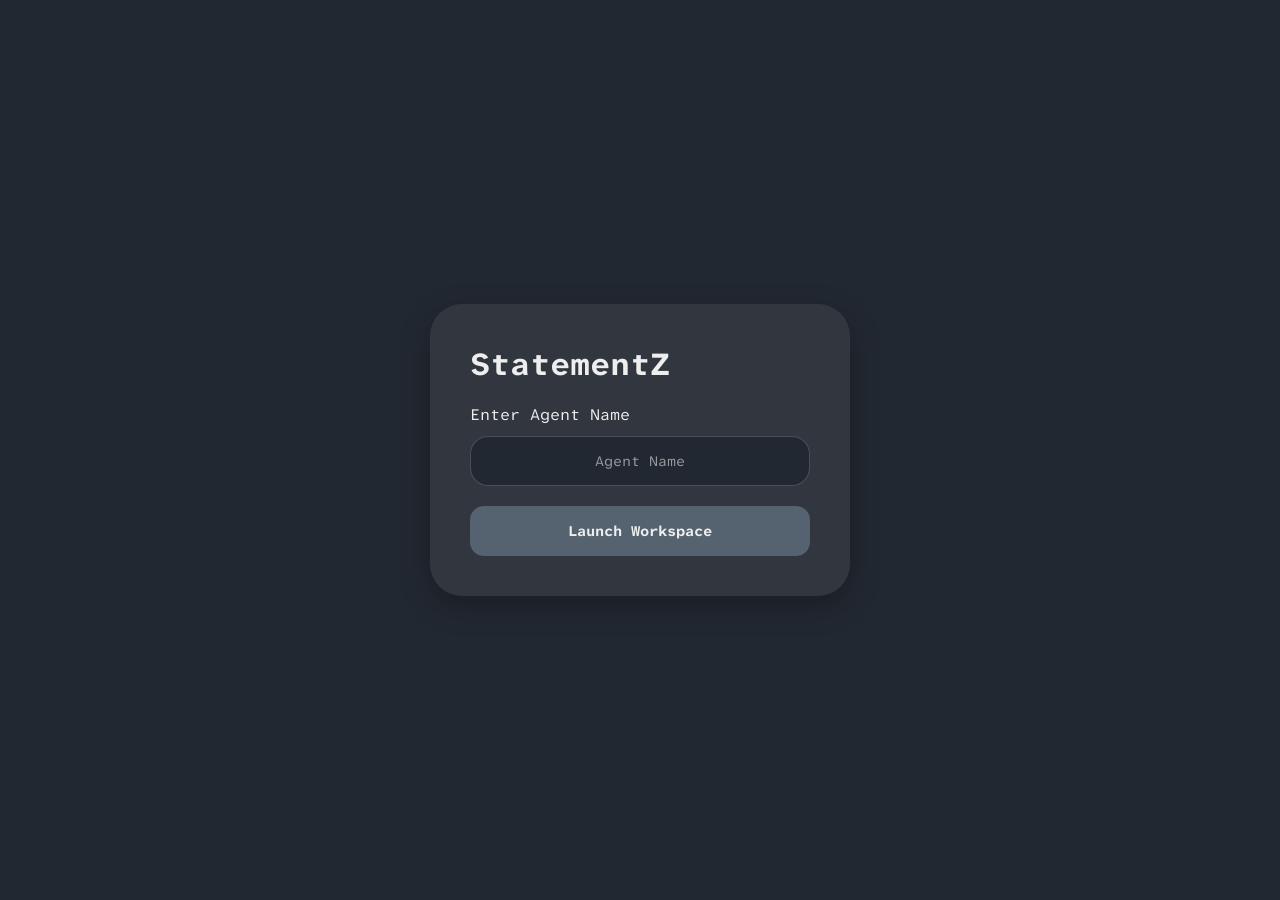
<file: index.html>
<!-- index.html -->
<!doctype html>
<html lang="en">
  <head>
    <meta charset="UTF-8" />

    <meta name="viewport" content="width=device-width, initial-scale=1.0" />

    <!-- Start the required statement-data request while HTML/CSS/modules are loading. -->
    <link rel="preload" href="statements.json" as="fetch" crossorigin="anonymous" />

    <link rel="stylesheet" href="css/style.css" />

    <link rel="icon" id="appFavicon" href="" />

    <title>StatementZ</title>
  </head>

  <body>
    <div class="boot-screen" id="bootScreen">
      <div class="boot-card">
        <h1>StatementZ</h1>

        <div id="bootInputContainer" class="boot-input-container">
          <div class="workspace-section boot-input-group" data-control-type="input">
            <label for="agentNameInput">Enter Agent Name</label>
            <input
              class="workspace-input"
              id="agentNameInput"
              type="text"
              placeholder="Agent Name"
              autocomplete="name"
              data-name-input="agent"
            />
            <small class="input-warning" id="agentNameInputWarning"></small>
          </div>
        </div>

        <button class="btn btn-primary" id="startApplication" type="button">
          Launch Workspace
        </button>
      </div>
    </div>
    <!-- HEADER -->
    <header class="modal header">
      <div class="header-left"></div>

      <div class="header-center">
        <div class="dropdown-wrapper">
          <button
            class="btn btn-secondary app-dropdown-trigger"
            id="marketplaceDropdownTrigger"
          >
            Marketplace
          </button>

          <div
            class="app-dropdown header-grid-dropdown marketplace-dropdown"
            id="marketplaceDropdown"
          ></div>
        </div>
        <div class="dropdown-wrapper">
          <button
            class="btn btn-secondary app-dropdown-trigger"
            id="currencyDropdownTrigger"
          >
            Currency
          </button>

          <div
            class="app-dropdown header-grid-dropdown currency-dropdown"
            id="currencyDropdown"
          ></div>
        </div>
      </div>

      <div class="header-right">
        <button class="duals-button" id="dualsButton" type="button">
          Duals
        </button>
      </div>
    </header>

    <!-- LEFT SIDEBAR -->
    <aside class="modal sidebar left">
      <div class="sidebar-scroll">
        <div class="brand-row">
          <h1 class="brand">StatementZ</h1>

          <label class="switch" title="Toggle light mode">
            <input
              id="themeToggle"
              type="checkbox"
              aria-label="Toggle light mode"
            />
            <span class="slider">
              <div class="star star_1"></div>
              <div class="star star_2"></div>
              <div class="star star_3"></div>
              <svg viewBox="0 0 16 16" class="cloud" aria-hidden="true">
                <path
                  transform="matrix(.77976 0 0 .78395-299.99-418.63)"
                  fill="#fff"
                  d="m391.84 540.91c-.421-.329-.949-.524-1.523-.524-1.351 0-2.451 1.084-2.485 2.435-1.395.526-2.388 1.88-2.388 3.466 0 1.874 1.385 3.423 3.182 3.667v.034h12.73v-.006c1.775-.104 3.182-1.584 3.182-3.395 0-1.747-1.309-3.186-2.994-3.379.007-.106.011-.214.011-.322 0-2.707-2.271-4.901-5.072-4.901-2.073 0-3.856 1.202-4.643 2.925"
                ></path>
              </svg>
            </span>
          </label>
        </div>

        <p class="ownership-note">Crafted by Shrikanth K</p>

        <button class="btn btn-primary tool-btn" data-tool="opening">
          👋 Opening
        </button>

        <button class="btn btn-primary tool-btn" data-tool="holdUnhold">
          ⏸️ Hold / Unhold
        </button>

        <div class="dropdown-wrapper">
          <button class="tool-btn apology-tool-btn" id="apologyDropdownTrigger">
            🙏 Apology
          </button>

          <div class="app-dropdown sidebar-dropdown" id="apologyDropdown">
            <button class="btn btn-primary tool-btn" data-tool="generalApology">
              General
            </button>

            <button class="btn btn-primary tool-btn" data-tool="DNR">
              DNR
            </button>

            <button class="btn btn-primary tool-btn" data-tool="itemMissing">
              Item Missing / Part Missing
            </button>

            <button class="btn btn-primary tool-btn" data-tool="preDelivery">
              Pre-delivery
            </button>

            <button class="btn btn-primary tool-btn" data-tool="returnsApology">
              Returns
            </button>

            <button class="btn btn-primary tool-btn" data-tool="wrongItem">
              Wrong item
            </button>

            <button
              class="btn btn-primary tool-btn"
              data-tool="damagedDefective"
            >
              Damaged / Defective
            </button>

            <button
              class="btn btn-primary tool-btn"
              data-tool="unidentifiedCharge"
            >
              Unknown Charge
            </button>

            <button class="btn btn-primary tool-btn" data-tool="retroCharge">
              RetroCharge
            </button>
          </div>
        </div>
        <div class="dropdown-wrapper">
          <button class="tool-btn apology-tool-btn" id="probingDropdownTrigger">
            🕵️ Probing
          </button>
          <div class="app-dropdown sidebar-dropdown" id="probingDropdown">
            <button class="btn btn-primary tool-btn" data-tool="generalProbing">
              Order-ID / Item Name
            </button>

            <button class="btn btn-primary tool-btn" data-tool="issueProbing">
              Issue Probing
            </button>

            <button class="btn btn-primary tool-btn" data-tool="dnrIMprobing">
              DNR/IM Probing
            </button>

            <button class="btn btn-primary tool-btn" data-tool="addressProbing">
              Address Probing
            </button>

            <button
              class="btn btn-primary tool-btn"
              data-tool="itemNameProbing"
            >
              Item Name Probing
            </button>

            <button
              class="btn btn-primary tool-btn"
              data-tool="lateContactProbing"
            >
              Late Contact Probing
            </button>
            <button
              class="btn btn-primary tool-btn"
              data-tool="unknownChargeProbing"
            >
              Unknown Charge Probing
            </button>
          </div>
        </div>
        <div class="dropdown-wrapper">
          <button
            class="tool-btn apology-tool-btn"
            id="concessionDropdownTrigger"
          >
            💵 Issuing Concession
          </button>
          <div class="app-dropdown sidebar-dropdown" id="concessionDropdown">
            <button
              class="btn btn-primary tool-btn"
              data-tool="returnLessConcession"
            >
              Return-less Probe
            </button>

            <button
              class="btn btn-primary tool-btn"
              data-tool="returnReqConcession"
            >
              Return-required Probe
            </button>

            <button class="btn btn-primary tool-btn" data-tool="issuingRefund">
              Issuing refund
            </button>

            <button
              class="btn btn-primary tool-btn"
              data-tool="issuingReplacement"
            >
              Issuing replacement
            </button>

            <button class="btn btn-primary tool-btn" data-tool="issuingPromo">
              Token Apology
            </button>
          </div>
        </div>
        <button class="btn btn-primary tool-btn" data-tool="askingMore">
          💁 Asking more
        </button>
        <button class="btn btn-primary tool-btn" data-tool="closingThanks">
          🤝 Closing
        </button>
        <button class="btn btn-primary tool-btn" data-tool="idleStatements">
          ⏳ Idle
        </button>
        <button class="btn btn-primary tool-btn" data-tool="leadContact">
          🧑‍💼 Lead Contact
        </button>
        <button class="btn btn-primary tool-btn" data-tool="dnrItemMissing">
          🥷 DNR / Item missing
        </button>
        <button class="btn btn-primary tool-btn" data-tool="preDeliverySupport">
          🚚 Pre-delivery
        </button>
        <button class="btn btn-primary tool-btn" data-tool="photoVerification">
          📸 Photo Verification
        </button>
        <div class="dropdown-wrapper">
          <button class="tool-btn apology-tool-btn" id="returnsDropdownTrigger">
            🔄 Returns
          </button>
          <div class="app-dropdown sidebar-dropdown" id="returnsDropdown">
            <button class="btn btn-primary tool-btn" data-tool="returns">
              Normal Returns
            </button>
            <button class="btn btn-primary tool-btn" data-tool="retrocharge">
              Retrocharge
            </button>
            <button class="btn btn-primary tool-btn" data-tool="repairs">
              Repairs
            </button>
            <button class="btn btn-primary tool-btn" data-tool="returnStatus">
              Return Status
            </button>
            <button class="btn btn-primary tool-btn" data-tool="returnDenials">
              Return Denials
            </button>
          </div>
        </div>
        <button class="btn btn-primary tool-btn" data-tool="mfnOrders">
          🏪 MFN orders
        </button>
        <button class="btn btn-primary tool-btn" data-tool="transfers">
          ➡️ Transfers
        </button>
        <button class="btn btn-primary tool-btn" data-tool="escalations">
          ⏫ Escalations
        </button>
        <button class="btn btn-primary tool-btn" data-tool="falsePromises">
          🤥 False promises
        </button>
      </div>
    </aside>

    <!-- CENTER WORKSPACE -->
    <main class="modal center" id="workspace"></main>

    <!-- RIGHT TOP TOOLBAR -->
    <aside class="modal sidebar right top">
      <button class="btn btn-primary tool-btn" data-tool="notepad">
        📒 Notepad
      </button>
      <button class="btn btn-primary tool-btn" data-tool="bellboy">
        🔔 BellBoy
      </button>
      <a
        class="btn btn-primary tool-btn metricmate-tool-btn"
        href="https://drive-render.corp.amazon.com/view/skondamc@/MetricMate/index.html"
        target="_blank"
        rel="noopener noreferrer"
        title="Open MetricMate"
        aria-label="Open MetricMate"
      >
        <img src="assets/metricmate-favicon.svg" alt="" class="metricmate-tool-icon" aria-hidden="true" />
        <span>MetricMate</span>
      </a>
      <button class="btn btn-primary tool-btn" data-tool="annotations">
        📝 Annotations
      </button>

      <button class="btn btn-primary tool-btn" data-tool="dartTemplate">
        🎯 DART Template
      </button>

      <button class="btn btn-primary tool-btn" data-tool="dateCalculator">
        📅 Date Calculator
      </button>

      <a
        class="btn btn-primary tool-btn hidden"
        href="./sicCodes/index.html"
        target="de-sic-codes"
        data-visible-marketplace="DE"
      >
        ⚙️ DE SIC codes
      </a>

      <button class="btn btn-primary tool-btn" data-tool="pastVersions">
        💾 Past Versions
      </button>
    </aside>

    <!-- RIGHT BOTTOM -->
    <aside class="modal sidebar right bottom">
      <div class="search-wrapper">
        <input
          type="text"
          class="search-input"
          placeholder="Search country, city, place..."
        />

        <div class="dropdown"></div>
      </div>

      <div class="clock-card">
        <div class="clock-location"></div>

        <div class="time">--:--:--</div>

        <div class="date">Loading...</div>

        <div class="clock-bellboy-card" id="bellboyClockCard" data-armed="false" aria-live="polite">
          <div class="clock-bellboy-title">🔔 BellBoy</div>
          <p class="clock-bellboy-nudge" id="bellboyClockNudge">
            Set an alarm in BellBoy to see the next alarm here.
          </p>
          <div class="clock-bellboy-upcoming" id="bellboyClockUpcoming" hidden>
            <div class="clock-bellboy-alarm-label" id="bellboyClockAlarmLabel"></div>
            <div class="clock-bellboy-timer" id="bellboyClockTimer"></div>
          </div>
        </div>

        <div class="indicator">🌞 Day</div>
      </div>
    </aside>

    <div
      class="bellboy-notification-overlay"
      id="bellboyNotification"
      hidden
      role="alertdialog"
      aria-modal="true"
      aria-labelledby="bellboyNotificationTitle"
      aria-describedby="bellboyNotificationMessage bellboyNotificationTimezone bellboyNotificationAudioStatus"
    >
      <section class="bellboy-notification-card">
        <div class="bellboy-notification-heading">
          <h2 id="bellboyNotificationTitle"></h2>
          <small id="bellboyNotificationTimezone"></small>
          <small id="bellboyNotificationAudioStatus" aria-live="polite"></small>
        </div>
        <p id="bellboyNotificationMessage"></p>
        <button
          class="btn btn-primary bellboy-notification-dismiss"
          id="bellboyNotificationDismiss"
          type="button"
        ></button>
      </section>
    </div>

    <script type="module" src="js/app.js"></script>
  </body>
</html>
</file>
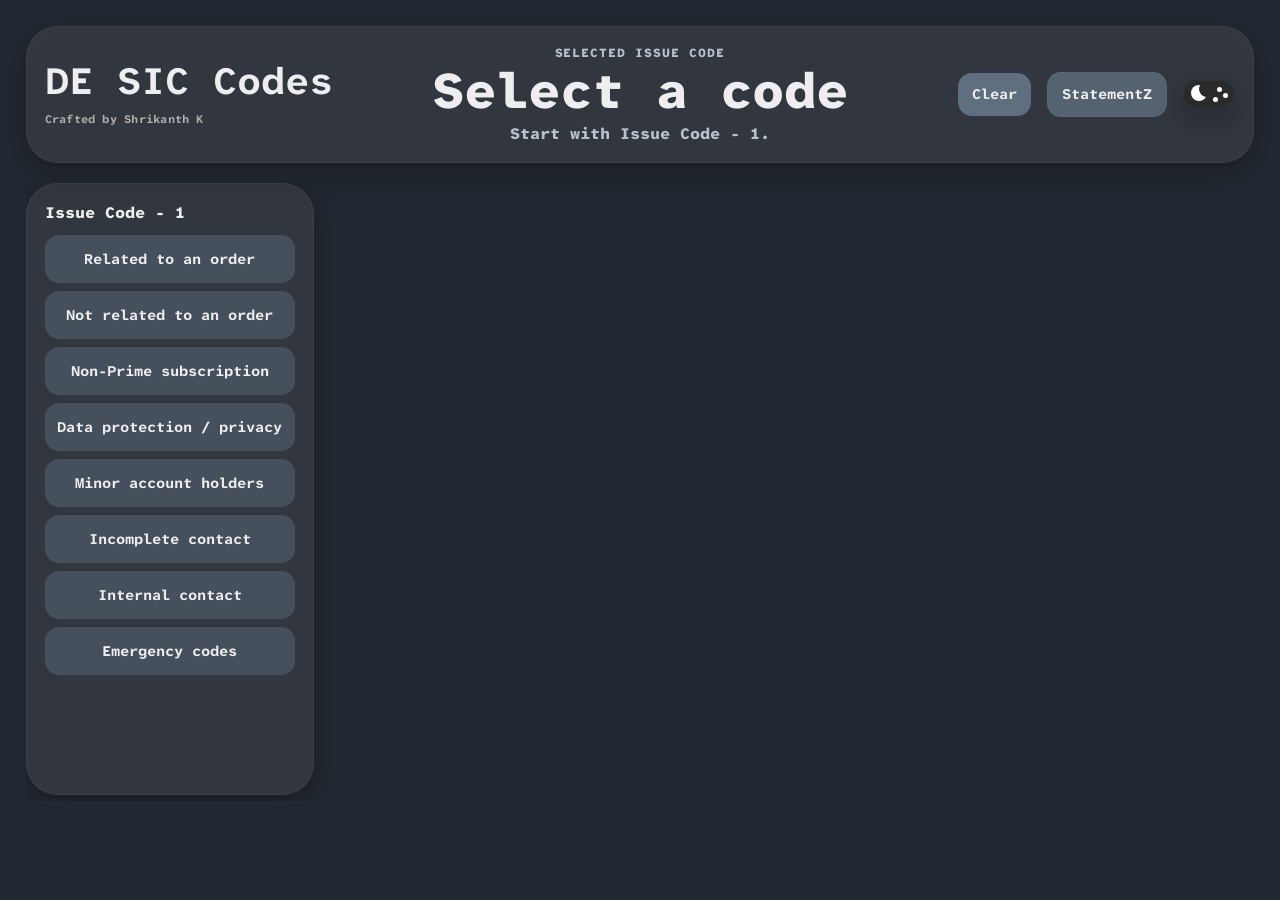
<file: sicCodes/index.html>
<!doctype html>
<html lang="en">
  <head>
    <meta charset="UTF-8" />
    <meta name="viewport" content="width=device-width, initial-scale=1.0" />
    <title>DE SIC Codes</title>
    <link rel="icon" type="image/svg+xml" href="./favicon.svg" />
    <link rel="stylesheet" href="../css/style.css" />
    <link rel="stylesheet" href="./sicCodes.css" />
    <script type="module" src="./sicCodes.js"></script>
  </head>
  <body class="sic-page">
    <main class="sic-shell">
      <header class="modal sic-hero">
        <div>
          <h1>DE SIC Codes</h1>
          <p class="ownership-note">Crafted by Shrikanth K</p>
        </div>

        <div class="sic-hero-code" aria-live="polite">
          <span class="sic-result-label">Selected Issue Code</span>
          <output id="selectedCode" class="sic-result-code">Select a code</output>
          <p id="selectedLabel" class="sic-result-text">
            Start with Issue Code - 1.
          </p>
        </div>

        <div class="sic-header-actions">
          <button
            id="clearSicSelection"
            class="btn btn-secondary sic-clear-button"
            type="button"
          >
            Clear
          </button>
          <a
            class="btn btn-primary sic-home-link"
            href="../index.html"
            target="_blank"
            rel="noopener"
          >
            StatementZ
          </a>
          <label class="switch" title="Toggle light mode">
            <input
              id="themeToggle"
              type="checkbox"
              aria-label="Toggle light mode"
            />
            <span class="slider">
              <div class="star star_1"></div>
              <div class="star star_2"></div>
              <div class="star star_3"></div>
              <svg viewBox="0 0 16 16" class="cloud" aria-hidden="true">
                <path
                  transform="matrix(.77976 0 0 .78395-299.99-418.63)"
                  fill="#fff"
                  d="m391.84 540.91c-.421-.329-.949-.524-1.523-.524-1.351 0-2.451 1.084-2.485 2.435-1.395.526-2.388 1.88-2.388 3.466 0 1.874 1.385 3.423 3.182 3.667v.034h12.73v-.006c1.775-.104 3.182-1.584 3.182-3.395 0-1.747-1.309-3.186-2.994-3.379.007-.106.011-.214.011-.322 0-2.707-2.271-4.901-5.072-4.901-2.073 0-3.856 1.202-4.643 2.925"
                ></path>
              </svg>
            </span>
          </label>
        </div>
      </header>

      <section
        id="sicBranchTree"
        class="sic-branch-tree"
        aria-label="DE SIC code branch tree"
      ></section>
    </main>
  </body>
</html>
</file>
<file: css/style.css>
@import url("https://fonts.googleapis.com/css2?family=Atkinson+Hyperlegible+Mono:wght@200..800&display=swap");

/* =========================
   DESIGN TOKENS
========================= */

:root {
  /* COLORS */

  --bg-primary: #222831;
  --bg-secondary: #31363f;
  --bg-tertiary: #3d4450;
  --bg-interactive: #46505d;

  --button-primary: #556270;
  --button-secondary: #5f6f7f;
  --button-tertiary: #6b7d8f;

  --button-hover: #8ec3c6;
  --button-active: #a7d3d5;
  --button-danger: #ef4444;
  --button-danger-dark: #b91c1c;
  --button-danger-hover: #f87171;
  --button-danger-hover-dark: #dc2626;

  --accent-primary: #76abae;
  --accent-focus: rgba(142, 195, 198, 0.55);
  --accent-focus-ring: rgba(142, 195, 198, 0.16);
  --accent-border: rgba(142, 195, 198, 0.4);
  --accent-warm: #c9b59c;

  --surface-primary: #f9f8f6;
  --surface-secondary: #efe9e3;
  --surface-muted: #d9cfc7;

  --text-primary: #eeeeee;
  --text-secondary: #b6c1ca;
  --text-dark: #222831;

  --input-background: #222831;
  --input-foreground: #eeeeee;
  --input-border: rgba(255, 255, 255, 0.18);
  --input-focus-border: #8ec3c6;
  --input-shadow: none;
  --input-focus-shadow: 0 0 0 0.1875rem var(--accent-focus-ring);
  --input-color-scheme: dark;

  --danger: #ef4444;

  --border-subtle: 0.0625rem solid rgba(255, 255, 255, 0.04);
  --border-surface: 0.0625rem solid rgba(255, 255, 255, 0.06);

  /* RADIUS */

  --radius-sm: 0.875rem;
  --radius-md: 1.125rem;
  --radius-lg: 1.5rem;
  --radius-xl: 2rem;

  /* SHADOW */

  --shadow-primary: 0 0.625rem 1.875rem rgba(0, 0, 0, 0.25);

  /* COMMON EFFECTS */

  --control-gradient: linear-gradient(
    180deg,
    var(--button-tertiary),
    var(--button-secondary)
  );
  --danger-gradient: linear-gradient(
    180deg,
    var(--button-danger),
    var(--button-danger-dark)
  );
  --danger-gradient-hover: linear-gradient(
    180deg,
    var(--button-danger-hover),
    var(--button-danger-hover-dark)
  );
  --focus-ring: 0 0 0 0.1875rem var(--accent-focus-ring);
  --scrollbar-thumb: #7d8b99;
  --scrollbar-thumb-hover: #a7d3d5;
  --scrollbar-track: rgba(255, 255, 255, 0.04);
  --dropdown-scrollbar-thumb: #5d6975;
  --dropdown-scrollbar-thumb-hover: #222831;
  --dropdown-scrollbar-track: rgba(34, 40, 49, 0.08);

  /* TRANSITIONS */

  --transition-fast: 0.2s ease;
  --transition-medium: 0.28s ease;

  /* DROPDOWNS */

  --dropdown-width: clamp(13rem, 12vw, 16rem);
  --dropdown-max-height: min(32rem, 72vh);

  /* WORKSPACE CONTROLS */

  --workspace-control-width: clamp(15rem, 14vw, 18rem);
  --workspace-control-gap: clamp(0.75rem, 0.8vw, 1rem);
  --workspace-wide-control-width: calc(
    var(--workspace-control-width) * 2 + var(--workspace-control-gap)
  );
  --workspace-form-control-width: 52rem;
  --workspace-input-height: clamp(2.5rem, 2.6vw, 3rem);
  --workspace-section-gap: clamp(0.5rem, 0.5vw, 0.75rem);

  /* APP LAYOUT */

  --app-shell-padding: clamp(0.75rem, 1vw, 1.25rem);
  --app-shell-gap: clamp(0.75rem, 1vw, 1.25rem);
  --app-left-column-width: clamp(18.5rem, 20vw, 24.5rem);
  --app-right-column-width: clamp(17.5rem, 18vw, 23rem);
  --app-center-column-min: minmax(34rem, 1fr);
  --app-top-sidebar-min-height: 16rem;
  --app-bottom-sidebar-min-height: 12rem;
  --app-modal-padding: clamp(1.25rem, 1.2vw, 1.75rem);
  --app-control-padding-block: clamp(0.75rem, 0.75vw, 0.95rem);
  --app-control-padding-inline: clamp(0.875rem, 0.9vw, 1.25rem);
  --app-button-font-size: clamp(0.9rem, 0.82vw, 1.05rem);
  --app-label-font-size: clamp(0.8rem, 0.75vw, 0.95rem);
  --app-clock-time-size: clamp(2rem, 2.6vw, 3.25rem);
  --app-clock-label-size: clamp(0.82rem, 0.78vw, 0.98rem);
  --app-clock-location-size: clamp(0.78rem, 0.75vw, 0.95rem);
  --app-clock-card-size: clamp(12rem, 18vh, 16rem);
  --app-clock-search-row-size: var(--workspace-input-height);
  --app-clock-card-dot-dock: 1.9rem;
  /* The circle grows while keeping room for the BellBoy title and alarm label. */
  --app-bellboy-countdown-size: clamp(12rem, 26vh, 16rem);
  --app-clock-carousel-dot-size: 0.58rem;
  --app-clock-carousel-gap: 0.5rem;
  --app-clock-carousel-transition: 520ms;
}

body.theme-light {
  --bg-primary: #edf2f7;
  --bg-secondary: #ffffff;
  --bg-tertiary: #d8e1ea;
  --bg-interactive: #c4d1dc;

  --button-primary: #d7e0e8;
  --button-secondary: #c8d5df;
  --button-tertiary: #b9cbd7;

  --button-hover: #7fb6b8;
  --button-active: #4f9fa3;

  --accent-primary: #5ba7aa;
  --accent-border: rgba(79, 159, 163, 0.42);
  --accent-warm: #b07d62;

  --surface-primary: #fbfdff;
  --surface-secondary: #eef4f8;
  --surface-muted: #526778;

  --text-primary: #1c2833;
  --text-secondary: #526778;
  --text-dark: #101820;

  --input-background: #ffffff;
  --input-foreground: #1c2833;
  --input-border: rgba(28, 40, 51, 0.18);
  --input-focus-border: rgba(79, 159, 163, 0.78);
  --input-shadow:
    inset 0 0 0 0.0625rem rgba(255, 255, 255, 0.72),
    0 0.375rem 1rem rgba(28, 40, 51, 0.08);
  --input-focus-shadow:
    0 0 0 0.1875rem rgba(79, 159, 163, 0.18),
    0 0.375rem 1rem rgba(28, 40, 51, 0.08);
  --input-color-scheme: light;

  --border-subtle: 0.0625rem solid rgba(28, 40, 51, 0.13);
  --border-surface: 0.0625rem solid rgba(28, 40, 51, 0.1);

  --shadow-primary: 0 0.625rem 1.875rem rgba(28, 40, 51, 0.13);
  --control-gradient: linear-gradient(180deg, #eef8fa, #c9dde5);
}

:is(.search-input, .workspace-input)::placeholder,
.notepad-editor:empty::before {
  color: inherit;

  opacity: 0.58;
}

/* =========================
   RESET
========================= */

* {
  box-sizing: border-box;
}

html,
body {
  overflow-y: auto;
}

body {
  margin: 0;

  height: 100dvh;

  min-height: 100vh;

  padding: var(--app-shell-padding);

  display: grid;

  grid-template-columns:
    var(--app-left-column-width)
    var(--app-center-column-min)
    var(--app-right-column-width);

  grid-template-rows:
    auto minmax(var(--app-top-sidebar-min-height), 1fr)
    minmax(var(--app-bottom-sidebar-min-height), auto);

  gap: var(--app-shell-gap);

  font-family: "Atkinson Hyperlegible Mono", sans-serif;

  background: var(--bg-primary);

  color: var(--text-primary);

  transition:
    background var(--transition-medium),
    color var(--transition-medium);
}

/* =========================
   GLOBAL ELEMENTS
========================= */

button {
  border: none;

  cursor: pointer;

  font-family: inherit;

  transition: var(--transition-fast);
}

button:hover {
  transform: translateY(-0.0625rem);
}

button:active {
  transform: translateY(0);
}

input,
textarea,
select {
  font-family: inherit;
}

/* =========================
   UTILITIES
========================= */

.hidden {
  display: none !important;
}

/* =========================
   GLOBAL MODAL
========================= */

.modal {
  display: flex;

  flex-direction: column;

  gap: 1rem;

  padding: var(--app-modal-padding);

  overflow: visible;

  border-radius: var(--radius-xl);

  border: var(--border-surface);

  background: var(--bg-secondary);

  box-shadow: var(--shadow-primary);

  min-height: 0;

  min-width: 0;
}

/* =========================
   GRID AREAS
========================= */

.header {
  grid-area: 1 / 2 / 2 / 3;
  display: grid;
  grid-template-columns: repeat(6, minmax(0, 1fr));
  grid-template-rows: auto;
  column-gap: 1.25rem;
  row-gap: 0.75rem;
  align-items: center;
  min-width: 0;
}

.left {
  grid-area: 1 / 1 / 4 / 2;

  padding: 1.75rem 0.5rem 1.75rem 1.75rem;

  overflow: hidden;
}

.center {
  grid-area: 2 / 2 / 4 / 3;

  align-self: start;

  min-height: 0;

  overflow: visible;
}

.top {
  grid-area: 1 / 3 / 3 / 4;

  overflow-x: hidden;

  overflow-y: auto;

  padding-right: 0.5rem;
}

.bottom {
  grid-area: 3 / 3 / 4 / 4;
  position: relative;
  z-index: 20;
  display: grid;
  grid-template-columns: minmax(0, 1fr);
  grid-template-rows: var(--app-clock-search-row-size) minmax(0, 1fr);
  align-content: stretch;
  gap: 0.75rem;
  min-height: 0;
  min-width: 0;
  overflow: visible;
}

/* =========================
   HEADER CONTENT
========================= */

.header-left,
.header-center {
  display: flex;

  align-items: center;
}

.header-left {
  grid-area: 1 / 1 / 2 / 3;

  min-width: 0;
}

.header-center {
  grid-area: 1 / 3 / 2 / 6;

  justify-content: center;

  gap: 0.875rem;

  flex-wrap: wrap;

  min-width: 0;
}

.header-right {
  grid-area: 1 / 6 / 2 / 7;

  display: flex;

  align-items: center;

  justify-content: flex-end;
}

.duals-button {
  min-height: clamp(3rem, 3vw, 3.75rem);

  padding: var(--app-control-padding-block) clamp(1rem, 1.25vw, 1.75rem);

  border: 0.125rem solid rgba(255, 255, 255, 0.18);

  border-radius: var(--radius-md);

  background: var(--danger-gradient);

  color: #ffffff;

  font: inherit;

  font-size: clamp(1rem, 1vw, 1.25rem);

  font-weight: 900;

  letter-spacing: 0;

  box-shadow: 0 0.875rem 1.75rem rgba(185, 28, 28, 0.3);

  cursor: pointer;

  transition: var(--transition-fast);
}

.duals-button:hover {
  background: var(--danger-gradient-hover);

  transform: translateY(-0.0625rem);
}

.header-center .dropdown-wrapper {
  flex: 0 0 auto;
}

.switch {
  position: relative;

  display: inline-block;

  width: 4em;
  height: 2.2em;

  flex: 0 0 auto;

  border-radius: 30px;

  box-shadow: var(--shadow-primary);

  font-size: 13px;
}

.switch input {
  width: 0;
  height: 0;

  opacity: 0;
}

.slider {
  position: absolute;
  inset: 0;

  overflow: hidden;

  border: var(--border-subtle);
  border-radius: 30px;

  background-color: #2a2a2a;

  cursor: pointer;

  transition: 0.4s;
}

.slider::before {
  position: absolute;
  bottom: 0.5em;
  left: 0.5em;

  width: 1.2em;
  height: 1.2em;

  border-radius: 20px;

  box-shadow: inset 8px -4px 0 0 #fff;

  content: "";

  transition: 0.4s;
  transition-timing-function: cubic-bezier(0.81, -0.04, 0.38, 1.5);
}

.switch input:checked + .slider {
  background-color: #00a6ff;
}

.switch input:checked + .slider::before {
  transform: translateX(1.8em);

  box-shadow: inset 15px -4px 0 15px #ffcf48;
}

.star {
  position: absolute;

  width: 5px;
  height: 5px;

  border-radius: 50%;

  background-color: #fff;

  transition: all 0.4s;
}

.star_1 {
  top: 0.5em;
  left: 2.5em;
}

.star_2 {
  top: 1.2em;
  left: 2.2em;
}

.star_3 {
  top: 0.9em;
  left: 3em;
}

.switch input:checked ~ .slider .star {
  opacity: 0;
}

.cloud {
  position: absolute;
  bottom: -1.4em;
  left: -1.1em;

  width: 3.5em;

  opacity: 0;

  transition: all 0.4s;
}

.switch input:checked ~ .slider .cloud {
  opacity: 1;
}

/* =========================
   SIDEBAR
========================= */

.brand-row {
  display: flex;

  align-items: center;

  justify-content: space-between;

  gap: 0.75rem;
}

.brand {
  margin: 0;

  font-size: clamp(1.65rem, 1.65vw, 2.25rem);
}

.ownership-note {
  margin: -0.35rem 0 0;

  color: var(--surface-muted);

  font-size: clamp(0.72rem, 0.68vw, 0.85rem);

  font-weight: 700;

  letter-spacing: 0.02em;

  opacity: 0.78;
}

.sidebar-scroll,
.workspace-container,
.workspace-section {
  display: flex;

  flex-direction: column;
}

.sidebar-scroll {
  gap: clamp(0.75rem, 0.85vw, 1.1rem);

  height: 100%;

  min-height: 0;

  overflow-x: hidden;

  overflow-y: auto;

  padding-right: 1.25rem;
}

/* =========================
   BUTTON PRIMITIVES
========================= */

.btn-primary {
  background: var(--button-primary);
}

.btn-secondary {
  background: var(--button-secondary);
}

/* =========================
   BUTTON COMPOSITION
========================= */

.tool-btn {
  background: var(--button-primary);
}

.app-dropdown-trigger {
  background: var(--button-secondary);
}

.workspace-copy-btn {
  background: var(--button-tertiary);
}

.workspace-control-btn {
  background: var(--bg-interactive);
}

:where(.workspace-control-btn):not(
  :where(.workspace-select-option, .workspace-checkbox-option)
) {
  background: var(--control-gradient);

  border-color: var(--accent-border);
}

.dropdown-wrapper > button[id$="DropdownTrigger"] {
  background: var(--control-gradient);

  border-color: var(--accent-border);
}

:where(
  .btn,
  .tool-btn,
  .workspace-copy-btn,
  .app-dropdown-trigger,
  .workspace-control-btn
) {
  border: var(--border-subtle);

  border-radius: var(--radius-sm);

  padding: var(--app-control-padding-block) var(--app-control-padding-inline);

  color: var(--text-primary);

  font-size: var(--app-button-font-size);

  font-weight: 700;

  transition: var(--transition-fast);
}

/* ACTIVE */

:is(
  .btn-active,
  .workspace-control-btn.btn-active,
  .dropdown-wrapper > button[aria-expanded="true"]
) {
  background: var(--button-active);

  color: var(--text-dark);

  box-shadow: 0 0 0 0.125rem rgba(255, 255, 255, 0.06);
}

/* HOVER */

:where(
  .btn,
  .tool-btn,
  .workspace-copy-btn,
  .app-dropdown-trigger,
  .workspace-control-btn
):hover {
  background: var(--button-hover);

  color: var(--text-dark);
}

:is(
  .btn-active,
  .workspace-control-btn.btn-active,
  .dropdown-wrapper > button[aria-expanded="true"]
):hover {
  background: var(--button-active);

  color: var(--text-dark);
}

/* TOOL BUTTON */

.tool-btn {
  width: 100%;

  display: flex;

  align-items: center;

  justify-content: center;

  min-height: clamp(2.75rem, 2.8vw, 3.35rem);

  line-height: 1.2;

  text-decoration: none;
}

.metricmate-tool-btn {
  gap: 0.55rem;
}

.metricmate-tool-icon {
  width: 1.45rem;
  height: 1.45rem;
  flex: 0 0 auto;
  display: block;
  object-fit: contain;
}

/* =========================
   INPUTS
========================= */

.search-input,
.workspace-output,
.workspace-input,
.notepad-editor {
  border: 0.0625rem solid var(--input-border);

  outline: none;

  border-radius: var(--radius-md);

  background: var(--input-background);

  color: var(--input-foreground);

  color-scheme: var(--input-color-scheme);

  box-shadow: var(--input-shadow);

  font-size: clamp(0.9rem, 0.85vw, 1.05rem);
}

:is(.search-input, .workspace-input, .notepad-editor):focus {
  border-color: var(--input-focus-border);

  box-shadow: var(--input-focus-shadow);
}

.search-input {
  width: 100%;

  padding: var(--app-control-padding-block);

  min-height: var(--workspace-input-height);
  text-align: center;
}

.workspace-input {
  width: min(100%, var(--workspace-control-width));

  max-width: 100%;

  min-height: var(--workspace-input-height);

  padding: 0.625rem 0.75rem;

  text-align: left;
}

.form-template-workspace .workspace-controls-layout,
.form-template-workspace .workspace-controls-layout > .workspace-section {
  width: 100%;
}

.form-template-workspace .workspace-input,
.form-template-workspace .workspace-date-picker-wrapper {
  position: relative;
  overflow: visible;
}

/* MetricMate-aligned custom calendar */
.app-dropdown.workspace-date-picker {
  top: calc(100% + 0.5rem);
  left: 0;
  z-index: 10000;
  display: none;
  width: min(20rem, calc(100vw - 2rem));
  min-width: 18rem;
  padding: 0.75rem;
  box-sizing: border-box;
  border: var(--border-surface);
  border-radius: var(--radius-md);
  background: var(--bg-tertiary);
  color: var(--text-primary);
  box-shadow: 0 1rem 2.25rem rgba(0, 0, 0, 0.28);
}

.workspace-date-picker.active {
  display: block;
}

.workspace-date-picker-header {
  display: grid;
  grid-template-columns: 2.25rem minmax(0, 1fr) 2.25rem;
  align-items: center;
  gap: 0.5rem;
  margin-bottom: 0.75rem;
}

.workspace-date-picker-title {
  display: grid;
  grid-template-columns: minmax(0, 1fr) minmax(4.75rem, auto);
  gap: 0.375rem;
  min-width: 0;
}

.workspace-date-picker-select {
  position: relative;
  width: 100%;
  min-width: 0;
  min-height: 2.25rem;
  padding: 0 1.75rem 0 0.625rem;
  border: var(--border-subtle);
  border-radius: 0.625rem;
  background: var(--bg-interactive);
  color: var(--text-primary);
  font: inherit;
  font-size: 0.75rem;
  font-weight: 700;
  line-height: 1;
  cursor: pointer;
  transition:
    background var(--transition-fast),
    color var(--transition-fast),
    border-color var(--transition-fast),
    box-shadow var(--transition-fast);
}

.workspace-date-picker-select:hover,
.workspace-date-picker-select:focus-visible {
  border-color: var(--accent-primary);
  background: var(--bg-secondary);
  color: var(--text-primary);
  outline: none;
  box-shadow: 0 0 0 0.125rem var(--accent-focus-ring);
}

.workspace-date-picker-grid {
  display: grid;
  grid-template-columns: repeat(7, minmax(0, 1fr));
  gap: 0.25rem;
}

.workspace-date-picker-nav,
.workspace-date-picker-day {
  min-height: 2.25rem;
  border: var(--border-subtle);
  border-radius: 0.625rem;
  background: var(--bg-interactive);
  color: var(--text-primary);
  font: inherit;
  cursor: pointer;
  transition:
    background var(--transition-fast),
    color var(--transition-fast),
    border-color var(--transition-fast),
    box-shadow var(--transition-fast);
}

.workspace-date-picker-nav {
  font-size: 1.45rem;
  line-height: 1;
}

.workspace-date-picker-nav:hover,
.workspace-date-picker-nav:focus-visible {
  border-color: var(--accent-primary);
  background: var(--accent-primary);
  color: #fff;
  outline: none;
}

.workspace-date-picker-weekday {
  padding-block: 0.3rem;
  color: var(--text-secondary);
  font: inherit;
  font-size: 0.7rem;
  font-weight: 800;
  text-align: center;
}

.workspace-date-picker-empty {
  min-height: 2.25rem;
}

.workspace-date-picker-day {
  padding: 0;
  font-size: 0.75rem;
  font-weight: 700;
}

.workspace-date-picker-day:hover,
.workspace-date-picker-day:focus-visible {
  border-color: var(--accent-primary);
  background: var(--button-hover);
  color: var(--text-dark);
  outline: none;
}

.workspace-date-picker-day.is-today {
  border-color: var(--accent-primary);
  box-shadow: inset 0 0 0 0.0625rem var(--accent-primary);
}

.workspace-date-picker-day.btn-active {
  border-color: var(--accent-primary);
  background: var(--accent-primary);
  color: #fff;
}

.workspace-date-picker-day.btn-active:hover,
.workspace-date-picker-day.btn-active:focus-visible {
  background: var(--accent-primary);
  color: #fff;
}

.workspace-output {
  min-height: clamp(4.5rem, 8vh, 7rem);

  flex-shrink: 0;

  overflow: hidden;

  resize: none;

  padding: 1.25rem;

  line-height: 1.6;
}

.workspace-rich-output {
  overflow: auto;

  resize: none;
}

.workspace-rich-output a {
  color: var(--accent-primary);

  font-weight: 800;
}

.date-calculator-output {
  display: grid;

  grid-template-columns: repeat(2, minmax(0, 1fr));

  gap: var(--workspace-control-gap);
}

.date-calculator-result {
  display: grid;

  align-content: center;

  gap: 0.4rem;

  min-width: 0;

  padding: clamp(0.9rem, 1.5vw, 1.4rem);

  border: var(--border-subtle);

  border-radius: var(--radius-md);

  background: var(--bg-secondary);
}

.date-calculator-result h3,
.date-calculator-result p {
  margin: 0;
}

.date-calculator-result h3 {
  color: var(--text-primary);

  font-size: var(--app-label-font-size);
}

.date-calculator-result p {
  color: var(--surface-muted);

  font-size: 0.85rem;
}

.date-calculator-result-date {
  margin-top: 0.35rem;

  color: var(--accent-primary);

  font-size: clamp(1.25rem, 1.35vw, 1.75rem);

  font-weight: 800;
}

@media (max-width: 48rem) {
  .date-calculator-output {
    grid-template-columns: 1fr;
  }
}

.workspace-hidden-copy-target {
  position: absolute;

  width: 0.0625rem;

  height: 0.0625rem;

  min-height: 0;

  padding: 0;

  overflow: hidden;

  opacity: 0;

  pointer-events: none;
}

/* =========================
   HEADER INPUTS
========================= */

.header-input-group .workspace-input {
  width: min(100%, var(--workspace-control-width));

  max-width: var(--workspace-control-width);
}

.workspace-section.boot-input-group {
  width: 100%;

  gap: 0.75rem;
}

.workspace-section.boot-input-group label {
  font-size: 1rem;
}

#agentNameInput {
  width: 100%;

  max-width: none;

  text-align: center;
}

#agentNameInput,
#startApplication {
  min-height: calc(var(--workspace-input-height) * 1.25);
}

.boot-input-group .input-warning:empty {
  display: none;
}

/* =========================
   WARNING TEXT
========================= */

.input-warning {
  min-height: 1rem;

  font-size: 0.75rem;

  color: var(--danger);
}

.workspace-controls-layout .input-warning:empty {
  display: none;
}

/* =========================
   DROPDOWNS
========================= */

.search-wrapper,
.dropdown-wrapper {
  position: relative;

  overflow: visible;
}

.search-wrapper {
  width: 100%;

  min-width: 0;

  z-index: 1;
}

.dropdown,
.app-dropdown {
  position: absolute;

  left: 0;

  width: var(--dropdown-width);

  max-height: var(--dropdown-max-height);

  z-index: 9999;

  overflow-y: auto;

  scrollbar-gutter: auto;

  border-radius: var(--radius-md);

  background: var(--surface-secondary);

  color: var(--text-dark);

  box-shadow: var(--shadow-primary);
}

/* SEARCH DROPDOWN */

.dropdown {
  top: calc(100% + 0.5rem);

  display: none;
}

.search-wrapper .dropdown {
  top: auto;

  bottom: calc(100% + 0.5rem);

  width: 100%;

  min-width: 0;

  max-width: 100%;

  scrollbar-gutter: auto;
}

.search-wrapper .dropdown-item {
  font-size: clamp(0.72rem, 0.68vw, 0.82rem);

  line-height: 1.35;

  overflow: visible;

  text-overflow: clip;

  white-space: normal;

  overflow-wrap: anywhere;
}

/* APP DROPDOWNS */

.app-dropdown {
  top: calc(100% + 0.625rem);

  display: none;

  flex-direction: column;

  gap: 0.625rem;

  padding: 0.875rem;

  scroll-behavior: smooth;

  overscroll-behavior: contain;
}

.app-dropdown.active {
  display: flex;
}

.header-grid-dropdown {
  width: max-content;

  max-width: calc(100vw - 2rem);
}

.marketplace-dropdown {
  grid-template-columns: repeat(5, minmax(4rem, 1fr));
}

.header-grid-dropdown.active {
  display: grid;
}

.header-grid-dropdown .dropdown-option {
  justify-content: flex-start;
}

.currency-dropdown {
  grid-template-columns: repeat(3, minmax(5rem, 1fr));
}

.currency-dropdown .dropdown-option {
  min-width: 5rem;
}

/* SIDEBAR FLYOUT */

.sidebar-dropdown {
  position: fixed;

  display: none;
}

/* DROPDOWN ITEMS */

.dropdown-item,
.dropdown-option {
  width: 100%;

  border-radius: var(--radius-sm);

  padding: var(--app-control-padding-block) var(--app-control-padding-inline);

  cursor: pointer;

  transition: var(--transition-fast);

  margin-right: 0;

  overflow: hidden;

  text-overflow: ellipsis;

  white-space: nowrap;
}

.dropdown-option {
  display: flex;

  align-items: center;

  gap: 0.625rem;

  font-weight: 700;

  min-width: 0;
}

.dropdown-item:hover,
.dropdown-item.active,
.dropdown-option:hover {
  background: var(--accent-primary);

  color: var(--text-dark);
}

.workspace-header,
.workspace-actions {
  display: flex;

  align-items: center;
}

.workspace-header {
  justify-content: space-between;
}

.workspace-actions {
  gap: 1rem;
}

.workspace-title,
.workspace-section h3,
.workspace-section label,
.boot-card h1,
.boot-card p,
.brand {
  margin: 0;
}

/* =========================
   CLOCK
========================= */

/* Clock search and carousel use separate rows; the carousel fills the remaining
   panel height so its bottom edge stays aligned across slides. */
.bottom > .search-wrapper {
  grid-row: 1;
  min-width: 0;
}

.bottom > .search-wrapper[hidden] {
  display: none;
}

/* BellBoy uses the full panel height; carousel navigation remains docked to
   the panel itself, not to a slide whose content layout may differ. */
.bottom[data-clock-card-slide="bellboy"] {
  grid-template-rows: minmax(0, 1fr);
}

.bottom[data-clock-card-slide="bellboy"] > .clock-card {
  grid-row: 1;
}

.clock-card {
  grid-row: 2;
  box-sizing: border-box;
  flex: none;
  width: 100%;
  min-width: 0;
  height: 100%;
  min-height: 0;
  margin-top: 0;
  display: flex;
  flex-direction: column;
  justify-content: stretch;
  text-align: center;
}

.clock-card-carousel {
  position: relative;
  box-sizing: border-box;
  flex: 1 1 auto;
  display: block;
  width: 100%;
  height: 100%;
  min-width: 0;
  min-height: 0;
  overflow: hidden;
  isolation: isolate;
}

/* The track spans the card. The navigation dock is an independent overlay,
   so neither slide content nor track movement can reposition the dots. */
.clock-card-track {
  display: flex;
  width: 200%;
  height: 100%;
  min-width: 0;
  min-height: 0;
  will-change: transform;
  transform: translate3d(0, 0, 0);
  transition: transform var(--app-clock-carousel-transition)
    cubic-bezier(0.22, 0.61, 0.36, 1);
}

.clock-card-track[data-active-slide="1"] {
  transform: translate3d(-50%, 0, 0);
}

.clock-card-slide {
  position: relative;
  box-sizing: border-box;
  flex: 0 0 50%;
  width: 50%;
  height: 100%;
  min-width: 0;
  min-height: 0;
  display: flex;
  flex-direction: column;
  align-items: center;
  justify-content: center;
  padding: clamp(0.35rem, 0.8vh, 0.65rem) clamp(0.5rem, 1vw, 0.9rem)
    calc(var(--app-clock-card-dot-dock) + 0.1rem);
  text-align: center;
  overflow: hidden;
}

.bottom > .clock-card-dots {
  position: absolute;
  inset-inline: 0;
  bottom: 0;
  box-sizing: border-box;
  z-index: 1;
  display: flex;
  height: var(--app-clock-card-dot-dock);
  align-items: center;
  justify-content: center;
  gap: var(--app-clock-carousel-gap);
  margin: 0;
  padding: 0;
}

.clock-card-clock > :is(.clock-location, .time, .date, .indicator) {
  flex: 0 0 auto;
  max-width: 100%;
  margin-block: 0;
}

.clock-card-clock {
  gap: 0.5rem;
  justify-content: center;
}

.clock-card-clock .clock-location {
  width: 100%;
  margin: 0;
  color: var(--text-primary);
  font-size: var(--app-clock-location-size);
  font-weight: 600;
  line-height: 1.35;
  opacity: 0.85;
  overflow-wrap: break-word;
}

.clock-card-clock .time {
  font-size: var(--app-clock-time-size);
  font-weight: 800;
  line-height: 1;
}

.clock-card-clock .date,
.clock-card-clock .indicator {
  font-size: var(--app-clock-label-size);
  line-height: 1.3;
}

.clock-card-clock .date {
  color: var(--surface-muted);
}

.clock-card-clock .indicator {
  font-weight: 700;
  line-height: 1.3;
  white-space: nowrap;
}

.clock-card-bellboy-slide > .clock-bellboy-card {
  max-width: 100%;
  min-height: 0;
  box-sizing: border-box;
  justify-content: center;
  gap: clamp(0.2rem, 0.55vh, 0.5rem);
}

.clock-card-dot {
  width: var(--app-clock-carousel-dot-size);
  height: var(--app-clock-carousel-dot-size);
  padding: 0;
  border: 0;
  border-radius: 50%;
  background: var(--text-secondary);
  opacity: 0.55;
  flex: 0 0 var(--app-clock-carousel-dot-size);
  transition:
    background var(--transition-fast),
    opacity var(--transition-fast);
  transform: none;
}

.clock-card-dot[aria-pressed="true"] {
  background: var(--accent-primary);
  opacity: 1;
  box-shadow: 0 0 0 0.1rem var(--accent-focus-ring);
}

.clock-card-dot:focus-visible {
  outline: 0.125rem solid var(--accent-primary);
  outline-offset: 0.2rem;
}

@media (prefers-reduced-motion: reduce) {
  .clock-card-track,
  .clock-card-dot {
    transition-duration: 0.01ms;
  }
}

.clock-bellboy-card {
  display: flex;
  flex-direction: column;
  justify-content: center;
  align-items: center;
  gap: clamp(0.2rem, 0.55vh, 0.5rem);
  width: 100%;
  height: 100%;
  min-height: 0;
  padding: 0.25rem 0 0;
  border: 0;
  text-align: center;
}

.clock-bellboy-title {
  flex: 0 0 auto;
  color: var(--accent-primary);
  font-size: var(--app-clock-label-size);
  font-weight: 800;
  line-height: 1.5;
}

.clock-bellboy-nudge {
  max-width: 34ch;
  margin: 0;
  color: var(--text-secondary);
  font-size: var(--app-clock-label-size);
  line-height: 1.3;
  overflow-wrap: anywhere;
}

.clock-bellboy-upcoming[hidden] {
  display: none;
}

.clock-bellboy-alarm-label {
  margin-top: 0.15rem;
  color: var(--text-secondary);
  font-size: var(--app-clock-label-size);
  max-width: 100%;
  overflow-wrap: anywhere;
}

.clock-bellboy-upcoming:not([hidden]) {
  display: flex;
  flex-direction: column;
  align-items: center;
  width: 100%;
  min-width: 0;
}

.clock-bellboy-timer {
  margin-top: 0.2rem;
  font-size: var(--app-clock-time-size);
  font-weight: 800;
  line-height: 1;
  font-variant-numeric: tabular-nums;
  white-space: nowrap;
}

/* BellBoy's existing alarm countdown: circular progress presentation. */
.clock-bellboy-timer {
  display: flex;
  justify-content: center;
  align-items: center;
  width: 100%;
  min-width: 0;
  margin-top: 0.35rem;
}

.bellboy-alarm-countdown {
  --bellboy-countdown-color: #38a9ff;
  position: relative;
  container-type: inline-size;
  width: min(var(--app-bellboy-countdown-size), 100%);
  aspect-ratio: 1;
  flex: 0 0 auto;
  color: var(--text-primary);
}
.bellboy-alarm-countdown[data-timer-state="midway"] {
  --bellboy-countdown-color: #35d89a;
}
.bellboy-alarm-countdown[data-timer-state="warning"] {
  --bellboy-countdown-color: #f4c44e;
}
.bellboy-alarm-countdown[data-timer-state="critical"] {
  --bellboy-countdown-color: #f05262;
}
.bellboy-alarm-countdown[data-timer-state="complete"] {
  --bellboy-countdown-color: #667085;
}
.bellboy-alarm-countdown-ring {
  position: absolute;
  inset: 0;
  z-index: 0;
  width: 100%;
  height: 100%;
  transform: rotate(-90deg);
  overflow: visible;
}
.bellboy-alarm-countdown-track,
.bellboy-alarm-countdown-progress {
  fill: none;
  stroke-width: 6;
}
.bellboy-alarm-countdown-track {
  stroke: var(--border-subtle, rgba(127, 147, 168, 0.28));
}
.bellboy-alarm-countdown-progress {
  stroke: var(--bellboy-countdown-color);
  stroke-linecap: round;
  transition:
    stroke-dashoffset 450ms linear,
    stroke 300ms ease;
  filter: drop-shadow(
    0 0 2px color-mix(in srgb, var(--bellboy-countdown-color) 35%, transparent)
  );
}

.bellboy-alarm-countdown-dot {
  fill: var(--bellboy-countdown-color);
  stroke: var(--surface, #fff);
  stroke-width: 1.5;
  transition:
    cx 450ms linear,
    cy 450ms linear,
    fill 300ms ease;
  filter: drop-shadow(0 0 2px var(--bellboy-countdown-color));
}

.bellboy-alarm-countdown-center {
  position: absolute;
  inset: 17%;
  z-index: 1;
  display: flex;
  flex-direction: column;
  align-items: center;
  justify-content: center;
  gap: 0.08rem;
  min-width: 0;
}
.bellboy-alarm-countdown-time {
  max-width: 100%;
  min-width: 0;
  font-size: clamp(0.85rem, 12cqi, 1.75rem);
  font-weight: 800;
  line-height: 1;
  letter-spacing: -0.04em;
  font-variant-numeric: tabular-nums;
  white-space: nowrap;
}
.bellboy-alarm-countdown-caption {
  color: var(--text-secondary);
  font-size: clamp(0.48rem, 5cqi, 0.62rem);
  line-height: 1.2;
}
@media (prefers-reduced-motion: reduce) {
  .bellboy-alarm-countdown-progress {
    transition-duration: 0.01ms;
  }
}

.clock-bellboy-card[data-armed="true"] .clock-bellboy-upcoming {
  animation: bellboy-clock-slide-in 420ms ease-out both;
}

@keyframes bellboy-clock-slide-in {
  from {
    opacity: 0;
    transform: translateY(0.75rem);
  }

  to {
    opacity: 1;
    transform: translateY(0);
  }
}

/* =========================
   WORKSPACE
========================= */

.workspace-header {
  gap: 1rem;
}

.workspace-actions {
  gap: 0.75rem;
}

.bellboy-location-search {
  position: relative;
  z-index: 5;
  width: clamp(14rem, 21vw, 22rem);
  min-width: 0;
}

.bellboy-location-search-field {
  position: relative;
  min-width: 0;
}

.bellboy-location-search-input {
  width: 100%;
  min-width: 0;
}

.bellboy-location-search-results {
  top: calc(100% + 0.4rem);
  width: 100%;
  max-height: min(18rem, 45vh);
}

.workspace-container {
  height: auto;

  position: relative;

  gap: clamp(0.75rem, 1vw, 1.25rem);
}

.workspace-output,
.workspace-controls-layout > .workspace-section,
.workspace-controls-layout > .workspace-input-row {
  animation: workspaceControlEnter var(--transition-medium) both;
}

.workspace-controls-layout > .workspace-section,
.workspace-controls-layout > .workspace-input-row {
  max-height: var(--workspace-control-height, max-content);

  transform-origin: top;

  transition:
    opacity var(--transition-medium),
    transform var(--transition-medium),
    max-height var(--transition-medium),
    filter var(--transition-medium);
}

.workspace-controls-layout > .workspace-control-exiting {
  max-height: 0;

  overflow: hidden;

  opacity: 0;

  pointer-events: none;

  transform: translateY(-0.25rem) scale(0.99);

  filter: blur(0.0625rem);
}

.workspace-controls-layout > :nth-child(2) {
  animation-delay: 0.035s;
}

.workspace-controls-layout > :nth-child(3) {
  animation-delay: 0.07s;
}

.workspace-controls-layout > :nth-child(4) {
  animation-delay: 0.105s;
}

.workspace-controls-layout > :nth-child(n + 5) {
  animation-delay: 0.14s;
}

@keyframes workspaceControlEnter {
  from {
    opacity: 0;

    transform: translateY(0.375rem);
  }

  to {
    opacity: 1;

    transform: translateY(0);
  }
}

.copy-attention {
  box-shadow: 0 0 0 0.25rem rgba(167, 211, 213, 0.32);
}

.workspace-section {
  position: relative;

  width: auto;

  flex: 0 1 var(--workspace-control-width);

  gap: var(--workspace-section-gap);
}

.workspace-section-dropdown-open {
  z-index: 50;
}

.workspace-section h3,
.workspace-section label {
  min-height: 1rem;

  font-size: var(--app-label-font-size);

  line-height: 1.2;
}

.workspace-controls-layout {
  display: flex;

  flex-wrap: wrap;

  align-items: start;

  gap: var(--workspace-control-gap);
}

.workspace-controls-layout > .workspace-section {
  min-width: 0;
}

.workspace-controls-layout > [data-control-type="button"],
.workspace-controls-layout > [data-control-type="checkbox"] {
  flex: 0 1 auto;

  max-width: 100%;
}

.workspace-controls-layout > [data-control-type="checkbox"] {
  align-self: flex-end;
}

.workspace-controls-layout > [data-control-type="checkbox"] > h3 {
  display: none !important;
}

.workspace-controls-layout > .workspace-input-row {
  flex: 0 1 var(--workspace-wide-control-width);
}

.layout-button-above-input::before {
  content: "";

  order: 1;

  flex-basis: 100%;

  height: 0;
}

.layout-button-above-input
  > :is(
    [data-control-type="checkbox"]:not(.workspace-inline-checkbox),
    [data-control-type="input"],
    [data-control-type="inputRow"]
  ) {
  order: 2;
}

.return-required-concession-controls {
  display: grid;

  grid-template-columns: minmax(0, var(--workspace-control-width)) minmax(
      0,
      1fr
    );
}

.normal-returns-controls,
.repair-returns-controls,
.return-status-controls {
  display: grid;

  align-items: start;

  grid-template-columns: repeat(3, minmax(0, var(--workspace-control-width)));
}

.return-denials-controls {
  display: grid;
  align-items: start;
  grid-template-columns: repeat(2, minmax(0, var(--workspace-control-width)));
}

.return-denials-controls > .workspace-section:first-child {
  grid-column: 1 / -1;
  width: 100%;
}

.return-denials-controls > .workspace-section:nth-child(2) {
  grid-column: 1 / -1;
}

.token-apology-controls {
  display: grid;
  align-items: start;
  grid-template-columns:
    minmax(0, var(--workspace-control-width))
    max(24rem, var(--workspace-control-width));
}

.token-apology-controls > .workspace-section:nth-child(1) {
  grid-area: 1 / 1;
}

.token-apology-controls > .workspace-section:nth-child(2),
.token-apology-controls > .workspace-section:nth-child(3) {
  grid-area: 1 / 2;
  align-self: end;
}

.token-apology-controls > .workspace-section:nth-child(4) {
  grid-area: 2 / 1;
}

.token-apology-controls > .workspace-section:nth-child(5) {
  grid-area: 2 / 1 / 3 / -1;
}

.repair-returns-controls {
  grid-template-columns: repeat(2, minmax(0, var(--workspace-control-width)));
}

.normal-returns-controls > .workspace-section:first-child,
.repair-returns-controls > .workspace-section:first-child {
  grid-column: 1 / -1;
  width: 100%;
}

.return-status-controls > .workspace-section:nth-child(1) {
  grid-column: 1;
  grid-row: 1;
}

.return-status-controls > .workspace-section:nth-child(2) {
  grid-column: 2 / 4;
  grid-row: 1;
  width: 100%;
  align-self: end;
}

.return-status-controls > .workspace-section:nth-child(3) {
  grid-column: 1;
  grid-row: 2;
}

.return-status-controls > .workspace-section:nth-child(4) {
  grid-column: 2;
  grid-row: 2;
}

.return-status-controls > .workspace-section:nth-child(5) {
  grid-column: 3;
  grid-row: 2;
}

.return-required-concession-controls::before {
  content: none;
}

.return-required-concession-controls > [data-control-type="button"] {
  grid-area: 1 / 1 / 2 / -1;
}

.return-required-concession-controls > [data-control-type="checkbox"] {
  grid-area: 2 / 1 / 3 / -1;
}

.return-required-concession-controls > [data-control-type="select"] {
  grid-area: 3 / 1 / 4 / 2;
}

.return-required-concession-controls > .partial-probe-inputs {
  grid-area: 3 / 2 / 4 / -1;
}

.return-required-concession-controls
  > .partial-probe-inputs[data-control-type="inputRow"] {
  width: min(100%, var(--workspace-wide-control-width));
}

.return-required-concession-controls
  > .partial-probe-inputs[data-control-type="input"] {
  width: min(100%, var(--workspace-control-width));
}

.return-required-concession-controls > .replacement-parts-inputs {
  grid-area: 3 / 1 / 4 / -1;
}

.layout-checkbox-default-align > [data-control-type="checkbox"] {
  align-self: auto;
}

.layout-stacked-form {
  width: min(100%, 46rem);

  display: flex;

  flex-direction: column;
}

.layout-stacked-form > .workspace-section {
  width: 100%;
}

.form-template-controls {
  width: min(100%, var(--workspace-form-control-width));
  display: flex;
  flex-direction: column;
  align-items: stretch;
}

.form-template-controls > .workspace-section {
  width: 100%;
  min-width: 0;
  flex: 0 1 auto;
}

.form-template-controls .workspace-input {
  width: 100%;
  max-width: 100%;
}

.form-template-controls .workspace-textarea-input {
  min-height: clamp(5rem, 8vw, 7rem);
}

.form-template-annotations .workspace-input,
.form-template-dartTemplate .workspace-input {
  width: min(100%, var(--workspace-form-control-width));
  max-width: 100%;
}

.layout-three-column-form {
  width: min(100%, 64rem);

  display: grid;

  grid-template-columns: minmax(0, 1.05fr) minmax(0, 1.15fr) minmax(0, 0.8fr);

  gap: var(--workspace-control-gap);
}

.layout-three-column-form > .workspace-section {
  width: 100%;
}

.date-calculator-controls {
  grid-template-columns:
    minmax(0, 1.05fr) minmax(0, 1.15fr) minmax(0, 0.8fr)
    auto;
}

@media (max-width: 68rem) {
  .layout-three-column-form {
    grid-template-columns: repeat(2, minmax(0, 1fr));
  }

  .layout-three-column-form > .workspace-section:nth-child(3) {
    grid-column: 1 / -1;
  }

  .date-calculator-controls {
    grid-template-columns: repeat(2, minmax(0, 1fr));
  }

  .date-calculator-controls > .workspace-section:nth-child(3) {
    grid-column: auto;
  }
}

.notepad-controls {
  width: 100%;
}

.notepad-controls > .notepad-section {
  width: 100%;

  max-width: 100%;

  flex: 1 1 100%;
}

.notepad-highlight {
  background-color: #fff2a8;

  color: var(--text-dark);
}

.notepad-editor {
  width: 100%;

  min-height: clamp(18rem, 34vh, 26rem);

  max-height: min(52vh, 40rem);

  overflow: auto;

  padding: 1rem;

  line-height: 1.55;

  resize: vertical;

  white-space: pre-wrap;
}

.notepad-editor:empty::before {
  content: attr(data-placeholder);

  pointer-events: none;
}

@media (max-width: 48rem) {
  :root {
    --dropdown-width: min(14rem, calc(100vw - 1.5rem));
    --workspace-control-width: 100%;
    --workspace-control-gap: 0.625rem;
    --app-control-padding-block: 0.7rem;
    --app-control-padding-inline: 0.8rem;
    --app-button-font-size: 0.88rem;
    --app-label-font-size: 0.78rem;
  }

  .layout-three-column-form {
    grid-template-columns: 1fr;
  }

  .date-calculator-controls {
    grid-template-columns: 1fr;
  }

  .layout-three-column-form > .workspace-section {
    grid-column: auto;
  }

  .layout-two-column-conditional-grid {
    grid-template-columns: 1fr;
  }

  .layout-two-column-conditional-grid > .workspace-section:nth-child(n) {
    grid-column: auto;
    grid-row: auto;
  }

  .normal-returns-controls,
  .repair-returns-controls,
  .return-status-controls,
  .return-denials-controls,
  .token-apology-controls {
    grid-template-columns: 1fr;
  }

  .normal-returns-controls > .workspace-section:first-child,
  .repair-returns-controls > .workspace-section:first-child,
  .return-status-controls > .workspace-section:first-child {
    grid-column: 1;
  }

  .return-status-controls > .workspace-section:nth-child(n) {
    grid-column: 1;
    grid-row: auto;
  }

  .token-apology-controls > .workspace-section:nth-child(n) {
    grid-area: auto;
  }

  .return-status-controls
    > .workspace-section:nth-child(2)
    .workspace-statement-button-group {
    grid-template-columns: repeat(2, minmax(0, 1fr));
  }

  .normal-returns-controls
    > .workspace-section:first-child
    .workspace-statement-button-group,
  .repair-returns-controls
    > .workspace-section:first-child
    .workspace-statement-button-group {
    display: grid;
    grid-template-columns: 1fr;
  }

  .workspace-input-row {
    grid-template-columns: 1fr;
  }

  .workspace-controls-layout > .workspace-section,
  .workspace-controls-layout > .workspace-input-row,
  .workspace-statement-button-group,
  .workspace-checkbox-group {
    width: 100%;

    flex-basis: 100%;
  }

  .return-required-concession-controls {
    grid-template-columns: minmax(0, 1fr);
  }

  .return-required-concession-controls > [data-control-type="button"] {
    grid-area: auto;
  }

  .return-required-concession-controls > [data-control-type="checkbox"] {
    grid-area: auto;
  }

  .return-required-concession-controls > [data-control-type="select"] {
    grid-area: auto;
  }

  .return-required-concession-controls > .partial-probe-inputs,
  .return-required-concession-controls > .replacement-parts-inputs {
    grid-area: auto;
  }

  .workspace-controls-layout
    .workspace-control-btn:not(.notepad-toolbar .workspace-control-btn) {
    width: 100%;
  }
}

@media (prefers-reduced-motion: reduce) {
  .workspace-output,
  .workspace-controls-layout > .workspace-section,
  .workspace-controls-layout > .workspace-input-row {
    animation: none;

    transition: none;
  }
}

.workspace-checkbox-group,
.workspace-statement-button-group,
.notepad-toolbar {
  display: flex;

  flex-wrap: wrap;

  gap: var(--workspace-control-gap);

  max-width: 100%;
}

.workspace-checkbox-group {
  width: 100%;
}

.workspace-statement-button-group {
  width: auto;
}

.workspace-statement-button-group .workspace-statement-button,
.workspace-checkbox-group .workspace-checkbox-option,
.notepad-toolbar .workspace-control-btn,
.workspace-statement-button,
.workspace-action-button {
  flex: 0 1 auto;

  width: auto;

  max-width: 100%;

  min-width: 0;
}

/* Statement buttons use the same vertical geometry as workspace selects. */
.workspace-statement-button,
.workspace-select-trigger {
  min-height: clamp(2.5rem, 2.6vw, 3rem);
  box-sizing: border-box;
  line-height: 1.2;
}

.workspace-statement-button {
  white-space: nowrap;
}

.workspace-control-btn {
  display: flex;

  align-items: center;

  width: 100%;

  min-height: clamp(2.5rem, 2.6vw, 3rem);

  gap: 0.5rem;

  padding: 0.5625rem 0.75rem;

  text-align: left;

  cursor: pointer;
}

.notepad-toolbar .workspace-control-btn {
  width: auto;
}

.workspace-select-wrapper {
  position: relative;

  width: 100%;
}

.workspace-select-wrapper-open {
  z-index: 60;
}

.workspace-select-menu {
  width: 100%;

  min-width: 100%;

  overflow-y: auto;

  overscroll-behavior: contain;

  z-index: 70;
}

.workspace-statement-button,
.workspace-action-button {
  justify-content: center;

  text-decoration: none;
}

.layout-equal-button-row {
  width: min(100%, 46rem);

  display: grid;

  grid-template-columns: repeat(3, minmax(0, 1fr));
}

.layout-equal-button-row > .workspace-section {
  width: 100%;

  min-width: 0;
}

.layout-two-column-conditional-grid {
  width: min(100%, 46rem);

  display: grid;

  grid-template-columns: repeat(2, minmax(0, 1fr));
}

.layout-two-column-conditional-grid > .workspace-section {
  width: 100%;
}

.layout-two-column-conditional-grid > .workspace-section:nth-child(1) {
  grid-column: 1;
  grid-row: 1;
}

.layout-two-column-conditional-grid > .workspace-section:nth-child(2) {
  grid-column: 1;
  grid-row: 2;
}

.layout-two-column-conditional-grid > .workspace-section:nth-child(3) {
  grid-column: 2;
  grid-row: 1;
}

.layout-two-column-conditional-grid > .workspace-section:nth-child(4) {
  grid-column: 2;
  grid-row: 2;
}

.workspace-input-row {
  width: min(100%, var(--workspace-wide-control-width));

  display: grid;

  grid-template-columns: repeat(2, minmax(0, 1fr));

  gap: var(--workspace-control-gap);
}

.workspace-input-row-item {
  min-width: 0;

  display: flex;

  flex-direction: column;

  gap: var(--workspace-section-gap);
}

.workspace-select-trigger {
  justify-content: space-between;
}

.workspace-select-label {
  min-width: 0;

  overflow: hidden;

  text-overflow: ellipsis;

  white-space: nowrap;
}

.workspace-select-trigger::after,
.dropdown-wrapper > button[id$="DropdownTrigger"]::after {
  content: "▾";

  margin-left: 0.75rem;

  font-size: 0.85rem;

  line-height: 1;

  opacity: 0.9;

  transition: transform var(--transition-fast);
}

.workspace-select-trigger[aria-expanded="true"]::after,
.dropdown-wrapper > button[id$="DropdownTrigger"][aria-expanded="true"]::after {
  transform: rotate(180deg);
}

/* =========================
   BOOT SCREEN
========================= */

.boot-screen {
  position: fixed;

  inset: 0;

  z-index: 9999;

  display: flex;

  align-items: center;

  justify-content: center;

  background: var(--bg-primary);
}

.boot-card {
  width: min(100%, 26.25rem);

  display: flex;

  flex-direction: column;

  gap: 1.25rem;

  padding: 2.5rem;

  border-radius: var(--radius-xl);

  background: var(--bg-secondary);

  box-shadow: var(--shadow-primary);
}

.boot-screen.hidden {
  display: none;
}

.duals-page .tool-btn[data-tool="bellboy"] {
  display: none !important;
}

/* =========================
   BELLBOY ALARMS
========================= */

.bellboy-controls-layout {
  width: 100%;
}

.bellboy-control {
  width: 100%;
  display: flex;
  flex-direction: column;
  gap: 1rem;
}

.bellboy-timezone-note {
  margin: 0;
  color: var(--text-secondary);
  font-size: var(--app-label-font-size);
}

.bellboy-fixed-alarms,
.bellboy-custom-alarms {
  display: grid;
  grid-template-columns: repeat(3, minmax(0, 1fr));
  grid-auto-rows: minmax(11rem, 1fr);
  gap: 1rem;
}

.bellboy-empty-custom-alarms {
  display: block;
  padding: 1rem;
  color: var(--text-secondary);
}

.bellboy-alarm-card {
  --bellboy-alarm-accent: var(--accent-primary);
  min-width: 0;
  height: 100%;
  min-height: 16rem;
  display: flex;
  flex-direction: column;
  gap: 0.9rem;
  padding: 1rem;
  border: var(--border-subtle);
  border-left: 0.3rem solid var(--bellboy-alarm-accent);
  border-radius: var(--radius-md);
  background: var(--bg-secondary);
  box-shadow: var(--shadow-primary);
}

.bellboy-break-2 {
  --bellboy-alarm-accent: var(--accent-primary);
}

.bellboy-lunch {
  --bellboy-alarm-accent: var(--accent-warm);
}

.bellboy-break-3 {
  --bellboy-alarm-accent: var(--button-active);
}

.bellboy-custom {
  --bellboy-alarm-accent: var(--surface-muted);
}

.bellboy-alarm-header,
.bellboy-time-fields {
  display: flex;
  align-items: center;
  gap: 0.75rem;
}

.bellboy-custom-name-row {
  display: grid;
  grid-template-columns: minmax(4rem, 1fr) auto;
  align-items: center;
  gap: 0.5rem;
}

.bellboy-alarm-header {
  min-height: 1.5rem;
  justify-content: space-between;
}

.bellboy-alarm-title {
  flex: 1 1 auto;
  margin: 0;
  overflow: hidden;
  color: var(--bellboy-alarm-accent);
  font-size: 1.05rem;
  text-overflow: ellipsis;
  white-space: nowrap;
}

.bellboy-custom-name-row > .workspace-input {
  width: 100%;
  max-width: 100%;
  min-width: 4rem;
  flex: 1 1 auto;
}

.bellboy-time-fields {
  flex-direction: column;
  align-items: stretch;
}

.bellboy-time-field {
  flex: 0 0 auto;
  width: 100%;
  min-width: 0;
  display: flex;
  flex-direction: column;
  gap: 0.4rem;
  color: var(--text-secondary);
  font-size: var(--app-label-font-size);
  font-weight: 700;
}

.bellboy-time-selects {
  display: flex;
  align-items: stretch;
  gap: 0.25rem;
}

.bellboy-time-parts {
  display: flex;
  flex: 1 1 auto;
  min-width: 0;
  gap: 0.25rem;
}

.bellboy-time-input {
  flex: 1 1 0;
  min-width: 0;
  padding-inline: 0.65rem;
}

.bellboy-time-input[aria-invalid="true"] {
  border-color: var(--danger);
}

.bellboy-meridiem-select {
  flex: 0 0 5.5rem;
  min-width: 0;
}

.bellboy-meridiem-select .workspace-select-trigger {
  min-width: 0;
  min-height: 2.35rem;
  justify-content: center;
  gap: 0.15rem;
  padding: 0.35rem 0.3rem;
  font-size: clamp(0.65rem, 0.7vw, 0.85rem);
}

.bellboy-meridiem-select .workspace-select-trigger::after {
  margin-left: 0.1rem;
  font-size: 0.65rem;
}

.bellboy-meridiem-select .workspace-select-menu {
  min-width: 100%;
  max-height: 12rem;
}

.bellboy-meridiem-select .workspace-select-option {
  min-height: 2rem;
  padding: 0.35rem 0.5rem;
  font-size: 0.8rem;
}

.bellboy-save-name {
  flex: 0 0 auto;
  padding-block: 0.6rem;
  padding-inline: 0.7rem;
}

.bellboy-delete-alarm {
  flex: 0 0 auto;
  width: 2.25rem;
  height: 2.25rem;
  padding: 0;
  border: 0;
  border-radius: 50%;
  background: transparent;
  color: var(--danger, #ef4444);
  font-size: 1.75rem;
  font-weight: 700;
  line-height: 1;
  cursor: pointer;
}

.bellboy-delete-alarm:hover,
.bellboy-delete-alarm:focus-visible {
  background: color-mix(in srgb, var(--danger, #ef4444) 16%, transparent);
}

.bellboy-output {
  min-height: 5rem;
  text-align: center;
  font-weight: 800;
}

.bellboy-workspace textarea#workspaceOutput {
  font-size: calc(clamp(0.9rem, 0.85vw, 1.05rem) + 0.5rem);
}

.bellboy-timer-output {
  display: flex;
  align-items: baseline;
  justify-content: center;
  gap: 0.45rem;
  min-height: 5rem;
  padding: 1rem;
  text-align: center;
  font-weight: 800;
  line-height: 1.2;
}

.bellboy-timer-prefix {
  font-size: inherit;
}

.bellboy-timer-value {
  font-size: clamp(1.65rem, 2.6vw, 2.35rem);
  font-variant-numeric: tabular-nums;
  letter-spacing: 0.025em;
  white-space: nowrap;
}

.bellboy-notification-overlay {
  position: fixed;
  inset: 0;
  z-index: 10000;
  display: flex;
  align-items: center;
  justify-content: center;
  padding: 1rem;
  background: rgba(6, 13, 20, 0.72);
  backdrop-filter: blur(0.2rem);
}

.bellboy-notification-overlay[hidden] {
  display: none;
}

.bellboy-notification-card {
  width: min(50vw, 48rem);
  min-width: min(22rem, 100%);
  display: flex;
  flex-direction: column;
  align-items: center;
  gap: 1.25rem;
  padding: clamp(1.5rem, 4vw, 3rem);
  border: var(--border-subtle);
  border-top: 0.35rem solid var(--accent-primary);
  border-radius: var(--radius-xl);
  background: var(--bg-secondary);
  color: var(--text-primary);
  text-align: center;
  box-shadow: var(--shadow-primary);
}

.bellboy-notification-overlay[data-phase="ringing"] .bellboy-notification-card {
  border-top-color: var(--accent-warm);
}

.bellboy-notification-card h2,
.bellboy-notification-card p {
  margin: 0;
}

.bellboy-notification-heading {
  display: flex;
  flex-direction: column;
  align-items: center;
  gap: 0.35rem;
}

.bellboy-notification-card h2 {
  font-size: clamp(1.35rem, 2.5vw, 2rem);
}

.bellboy-notification-card small {
  color: var(--text-secondary);
  font-size: 0.8rem;
  line-height: 1.4;
}

.bellboy-notification-card p {
  font-size: clamp(1rem, 1.5vw, 1.2rem);
  line-height: 1.5;
}

.bellboy-notification-dismiss {
  min-width: 12rem;
}

@media (max-width: 68rem) {
  .bellboy-fixed-alarms,
  .bellboy-custom-alarms {
    grid-template-columns: repeat(3, minmax(0, 1fr));
  }
}

@media (max-width: 48rem) {
  .bellboy-fixed-alarms,
  .bellboy-custom-alarms {
    grid-template-columns: repeat(3, minmax(10rem, 1fr));
    overflow-x: auto;
    max-width: 100%;
    padding-bottom: 0.5rem;
  }

  .bellboy-custom-name-row {
    grid-template-columns: minmax(4rem, 1fr) auto;
  }

  .bellboy-notification-card {
    width: min(90vw, 42rem);
  }
}

@media (min-width: 120rem) {
  :root {
    --dropdown-width: clamp(14rem, 11vw, 17rem);
    --app-left-column-width: clamp(21rem, 17vw, 27rem);
    --app-right-column-width: clamp(19.5rem, 16vw, 25rem);
    --workspace-control-width: clamp(16.5rem, 13vw, 20rem);
    --app-modal-padding: clamp(1.5rem, 1.15vw, 2rem);
    --app-clock-time-size: clamp(2.75rem, 2.4vw, 3.75rem);
  }

  body {
    grid-template-columns:
      var(--app-left-column-width)
      minmax(52rem, 1fr)
      var(--app-right-column-width);
  }

  .left {
    padding: 1.75rem 0.625rem 1.75rem 1.75rem;
  }
}

@media (max-width: 82rem) {
  :root {
    --dropdown-width: clamp(12rem, 16vw, 14rem);
    --app-left-column-width: 17.25rem;
    --app-right-column-width: 15.75rem;
    --app-center-column-min: minmax(28rem, 1fr);
    --workspace-control-width: clamp(13rem, 18vw, 15rem);
    --app-modal-padding: 1.125rem;
    --app-button-font-size: 0.92rem;
    --app-label-font-size: 0.82rem;
    --app-clock-time-size: clamp(1.9rem, 2.5vw, 2.5rem);
  }

  .left {
    padding: 1.25rem 0.375rem 1.25rem 1.25rem;
  }

  .brand {
    font-size: 1.55rem;
  }

  .tool-btn {
    padding-inline: 0.875rem;
  }

  .header {
    column-gap: 0.875rem;
  }

  .workspace-actions {
    gap: 0.5rem;
  }
}

@media (max-width: 68rem) {
  :root {
    --dropdown-width: min(14rem, calc(100vw - 2rem));
    --workspace-control-width: clamp(13rem, 32vw, 18rem);
    --app-clock-time-size: clamp(2rem, 4vw, 3rem);
  }

  body {
    height: auto;

    grid-template-columns: minmax(14rem, 18rem) minmax(0, 1fr);

    grid-template-rows: auto auto minmax(28rem, auto) auto;
  }

  .left {
    grid-area: 1 / 1 / 5 / 2;
  }

  .header {
    grid-area: 1 / 2 / 2 / 3;
  }

  .top {
    grid-area: 2 / 2 / 3 / 3;

    flex-direction: row;

    flex-wrap: wrap;

    align-content: flex-start;
  }

  .center {
    grid-area: 3 / 2 / 4 / 3;
  }

  .bottom {
    grid-area: 4 / 2 / 5 / 3;
  }

  .top .tool-btn {
    flex: 1 1 12rem;
  }

  .header {
    grid-template-columns: minmax(0, 1fr) auto;

    grid-template-rows: auto auto;
  }

  .header-left {
    display: none;
  }

  .header-center {
    grid-area: 1 / 1 / 3 / 2;
  }

  .header-right {
    grid-area: 1 / 2 / 3 / 3;
  }

  .bottom > .search-wrapper,
  .bottom > .clock-card {
    width: 100%;
    min-width: 0;
  }
}

@media (max-width: 48rem) {
  body {
    grid-template-columns: minmax(0, 1fr);

    grid-template-rows: auto auto auto auto auto;
  }

  .left,
  .header,
  .top,
  .center,
  .bottom {
    grid-column: 1;
  }

  .header {
    grid-row: 1;
  }

  .left {
    grid-row: 2;

    max-height: 18rem;

    padding: 1rem 0.5rem 1rem 1rem;
  }

  .top {
    grid-row: 3;
  }

  .center {
    grid-row: 4;
  }

  .bottom {
    grid-row: 5;
  }

  .bottom > .search-wrapper,
  .bottom > .clock-card {
    width: 100%;
  }

  .header {
    grid-template-columns: 1fr;
  }

  .header-center,
  .header-right {
    grid-area: auto;

    width: 100%;
  }

  .header-right {
    justify-content: stretch;
  }

  .duals-button {
    width: 100%;
  }

  .header-center .dropdown-wrapper {
    flex: 1 1 100%;
  }

  .app-dropdown:not(.workspace-select-menu):not(.workspace-date-picker),
  .dropdown {
    width: min(var(--dropdown-width), calc(100vw - 2rem));
  }

  .marketplace-dropdown {
    width: max-content;

    grid-template-columns: repeat(3, minmax(4rem, 1fr));
  }

  .workspace-header,
  .workspace-actions {
    align-items: stretch;

    flex-direction: column;
  }

  .bellboy-location-search {
    width: 100%;
  }

  .notepad-editor {
    min-height: 16rem;

    max-height: 26rem;
  }

  .boot-card {
    padding: 1.5rem;
  }
}

/* =========================
   SCROLLBARS
========================= */

* {
  scrollbar-width: thin;
}

/* =========================
   DARK MODALS
========================= */

:is(.sidebar-scroll, .top, .workspace-output) {
  scrollbar-gutter: stable;

  scrollbar-width: thin;

  scrollbar-color: var(--scrollbar-thumb) transparent;
}

.app-dropdown {
  scrollbar-gutter: auto;

  scrollbar-width: thin;

  scrollbar-color: var(--scrollbar-thumb) transparent;
}

/* WEBKIT */

:is(
  .sidebar-scroll,
  .top,
  .workspace-output,
  .app-dropdown
)::-webkit-scrollbar {
  width: 0.5rem;
}

:is(
  .sidebar-scroll,
  .top,
  .workspace-output,
  .app-dropdown
)::-webkit-scrollbar-track {
  margin-block: 8%;

  border-radius: 999rem;

  background: var(--scrollbar-track);
}

:is(
  .sidebar-scroll,
  .top,
  .workspace-output,
  .app-dropdown
)::-webkit-scrollbar-thumb {
  border-radius: 999rem;

  background: var(--scrollbar-thumb);
}

:is(
    .sidebar-scroll,
    .top,
    .workspace-output,
    .app-dropdown
  )::-webkit-scrollbar-thumb:hover {
  background: var(--scrollbar-thumb-hover);
}

/* =========================
   WORKSPACE CONTROL CONSISTENCY
========================= */

/*
 * Keep workflow controls on the same control-unit geometry as selects and
 * inputs. These rules intentionally live after the generic button rules so
 * the cascade cannot revert workflow buttons to intrinsic label width.
 */
.normal-returns-controls
  > .workspace-section:first-child
  .workspace-statement-button-group {
  display: grid;
  grid-template-columns: repeat(4, minmax(0, 1fr));
  width: 100%;
  gap: var(--workspace-control-gap);
}

.repair-returns-controls
  > .workspace-section:first-child
  .workspace-statement-button-group {
  display: grid;
  grid-template-columns: repeat(3, minmax(0, 1fr));
  width: 100%;
  gap: var(--workspace-control-gap);
}

.return-status-controls
  > .workspace-section:nth-child(2)
  .workspace-statement-button-group {
  display: grid;
  grid-template-columns: repeat(2, minmax(0, 1fr));
  width: 100%;
  gap: var(--workspace-control-gap);
}

.normal-returns-controls .workspace-statement-button,
.repair-returns-controls .workspace-statement-button,
.return-status-controls .workspace-statement-button {
  width: 100%;
  min-width: 0;
  max-width: none;
  min-height: clamp(2.5rem, 2.6vw, 3rem);
  box-sizing: border-box;
  white-space: nowrap;
  line-height: 1.2;
}

.token-apology-controls .workspace-checkbox-option {
  white-space: nowrap;
}

.token-apology-controls
  > .workspace-section:nth-child(2)
  .workspace-checkbox-group {
  flex-wrap: nowrap;
}

.token-apology-controls
  > .workspace-section:nth-child(2)
  .workspace-checkbox-option {
  flex: 0 0 auto;
  max-width: none;
}

@media (max-width: 48rem) {
  .normal-returns-controls
    > .workspace-section:first-child
    .workspace-statement-button-group,
  .repair-returns-controls
    > .workspace-section:first-child
    .workspace-statement-button-group {
    grid-template-columns: 1fr;
  }

  .return-status-controls
    > .workspace-section:nth-child(2)
    .workspace-statement-button-group {
    grid-template-columns: repeat(2, minmax(0, 1fr));
  }
}

/* =========================
   LIGHT DROPDOWNS
========================= */

.dropdown {
  scrollbar-color: var(--dropdown-scrollbar-thumb) transparent;
}

.dropdown::-webkit-scrollbar {
  width: 0.5rem;
}

.dropdown::-webkit-scrollbar-track {
  margin-block: 10%;

  border-radius: 999rem;

  background: var(--dropdown-scrollbar-track);
}

.dropdown::-webkit-scrollbar-thumb {
  border-radius: 999rem;

  background: var(--dropdown-scrollbar-thumb);
}

.dropdown::-webkit-scrollbar-thumb:hover {
  background: var(--dropdown-scrollbar-thumb-hover);
}
</file>
<file: sicCodes/sicCodes.css>
/* Standalone DE SIC codes page */
.sic-page {
  --sic-page-animation-duration: 0.32s;
  --sic-surface-animation-duration: 0.3s;
  --sic-option-animation-duration: 0.2s;

  min-height: 100dvh;
  height: auto;

  display: block;

  padding: clamp(1.25rem, 2vw, 2.75rem);

  overflow: visible;

  animation: sicPageEnter var(--sic-page-animation-duration) ease both;
}

.sic-shell {
  --sic-modal-width: clamp(18rem, 20vw, 24rem);
  --sic-modal-height: clamp(28rem, 68vh, 44rem);
  --sic-option-height: clamp(3rem, 3.2vh, 3.6rem);

  width: min(100%, 160rem);

  margin: 0 auto;

  display: grid;

  grid-template-columns: minmax(0, 1fr);

  gap: clamp(1.25rem, 1.6vw, 2.25rem);
}

.sic-hero {
  position: sticky;

  top: clamp(0.75rem, 1vw, 1.25rem);

  z-index: 20;

  align-self: start;

  gap: clamp(1rem, 1.4vw, 2rem);

  display: grid;

  grid-template-columns: minmax(0, 1fr) minmax(18rem, auto) minmax(0, 1fr);

  align-items: center;

  animation: sicSurfaceEnter var(--sic-surface-animation-duration) ease both;
}

.sic-result-label,
.sic-result-text {
  margin: 0;

  color: var(--text-secondary);
}

.sic-hero h1 {
  margin: 0;

  color: var(--text-primary);

  font-size: clamp(2rem, 3vw, 4rem);

  line-height: 1;
}

.sic-hero .ownership-note {
  margin-top: 0.75rem;
}

.sic-header-actions {
  display: flex;

  align-items: center;

  justify-content: flex-end;

  gap: 1rem;

  flex-wrap: wrap;
}

.sic-home-link {
  text-decoration: none;
}

.sic-hero-code {
  display: flex;

  min-width: 0;

  flex-direction: column;

  align-items: center;

  gap: 0.35rem;

  text-align: center;
}

.sic-result-label {
  text-transform: uppercase;

  letter-spacing: 0.08em;

  font-size: 0.78rem;

  font-weight: 900;
}

.sic-result-code {
  color: var(--text-primary);

  font-size: clamp(2.25rem, 4vw, 5.5rem);

  font-weight: 950;

  line-height: 1;
}

.sic-result-text {
  font-size: clamp(1rem, 1vw, 1.3rem);

  font-weight: 800;
}

.sic-branch-tree {
  display: grid;

  grid-auto-flow: column;

  grid-auto-columns: minmax(0, var(--sic-modal-width));

  gap: clamp(1rem, 1.15vw, 1.65rem);

  align-items: flex-start;

  justify-content: flex-start;

  overflow-x: auto;

  overflow-y: hidden;

  padding-block-end: 0.35rem;
}

.sic-branch {
  width: var(--sic-modal-width);

  min-height: var(--sic-modal-height);

  max-width: 100%;

  min-width: 0;

  gap: clamp(0.75rem, 0.8vw, 1rem);
}

.sic-branch-enter {
  animation: sicSurfaceEnter var(--sic-surface-animation-duration) ease both;
  animation-delay: var(--sic-branch-delay, 0ms);
}

.sic-branch-title {
  margin: 0;

  color: var(--text-primary);

  font-size: clamp(1rem, 1vw, 1.25rem);

  font-weight: 900;
}

.sic-options {
  display: flex;

  flex-direction: column;

  align-items: stretch;

  gap: clamp(0.5rem, 0.55vw, 0.75rem);
}

.sic-option {
  width: 100%;

  max-width: 100%;

  min-height: var(--sic-option-height);

  height: auto;

  flex: 0 0 auto;

  justify-content: center;

  text-align: center;

  white-space: normal;

  overflow-wrap: anywhere;

  word-break: normal;

  line-height: 1.35;
}

.sic-branch-enter .sic-option {
  animation: sicOptionEnter var(--sic-option-animation-duration) ease both;
  animation-delay: var(--sic-option-delay, 0ms);
}

.sic-option:hover,
.sic-option:focus-visible {
  transform: translateY(-0.0625rem);
}

@keyframes sicPageEnter {
  from {
    opacity: 0;
  }

  to {
    opacity: 1;
  }
}

@keyframes sicSurfaceEnter {
  from {
    opacity: 0;
    transform: translateY(0.7rem) scale(0.985);
    filter: blur(0.18rem);
  }

  to {
    opacity: 1;
    transform: translateY(0) scale(1);
    filter: blur(0);
  }
}

@keyframes sicOptionEnter {
  from {
    opacity: 0;
    transform: translateY(0.35rem);
  }

  to {
    opacity: 1;
    transform: translateY(0);
  }
}

@media (prefers-reduced-motion: reduce) {
  .sic-page,
  .sic-hero,
  .sic-branch,
  .sic-option {
    animation: none;
  }

  .sic-option:hover,
  .sic-option:focus-visible {
    transform: none;
  }
}

@media (max-width: 56rem) {
  .sic-page {
    padding: 0.75rem;
  }

  .sic-shell {
    --sic-modal-width: 100%;
    --sic-modal-height: auto;
  }

  .sic-hero {
    align-items: stretch;

    grid-template-columns: 1fr;
  }

  .sic-header-actions {
    justify-content: stretch;
  }

  .sic-home-link {
    flex: 1 1 auto;
  }

  .sic-branch-tree {
    grid-auto-flow: row;
    grid-auto-columns: unset;
    grid-template-columns: 1fr;
  }

  .sic-branch {
    width: 100%;
    height: auto;
  }
}
</file>
